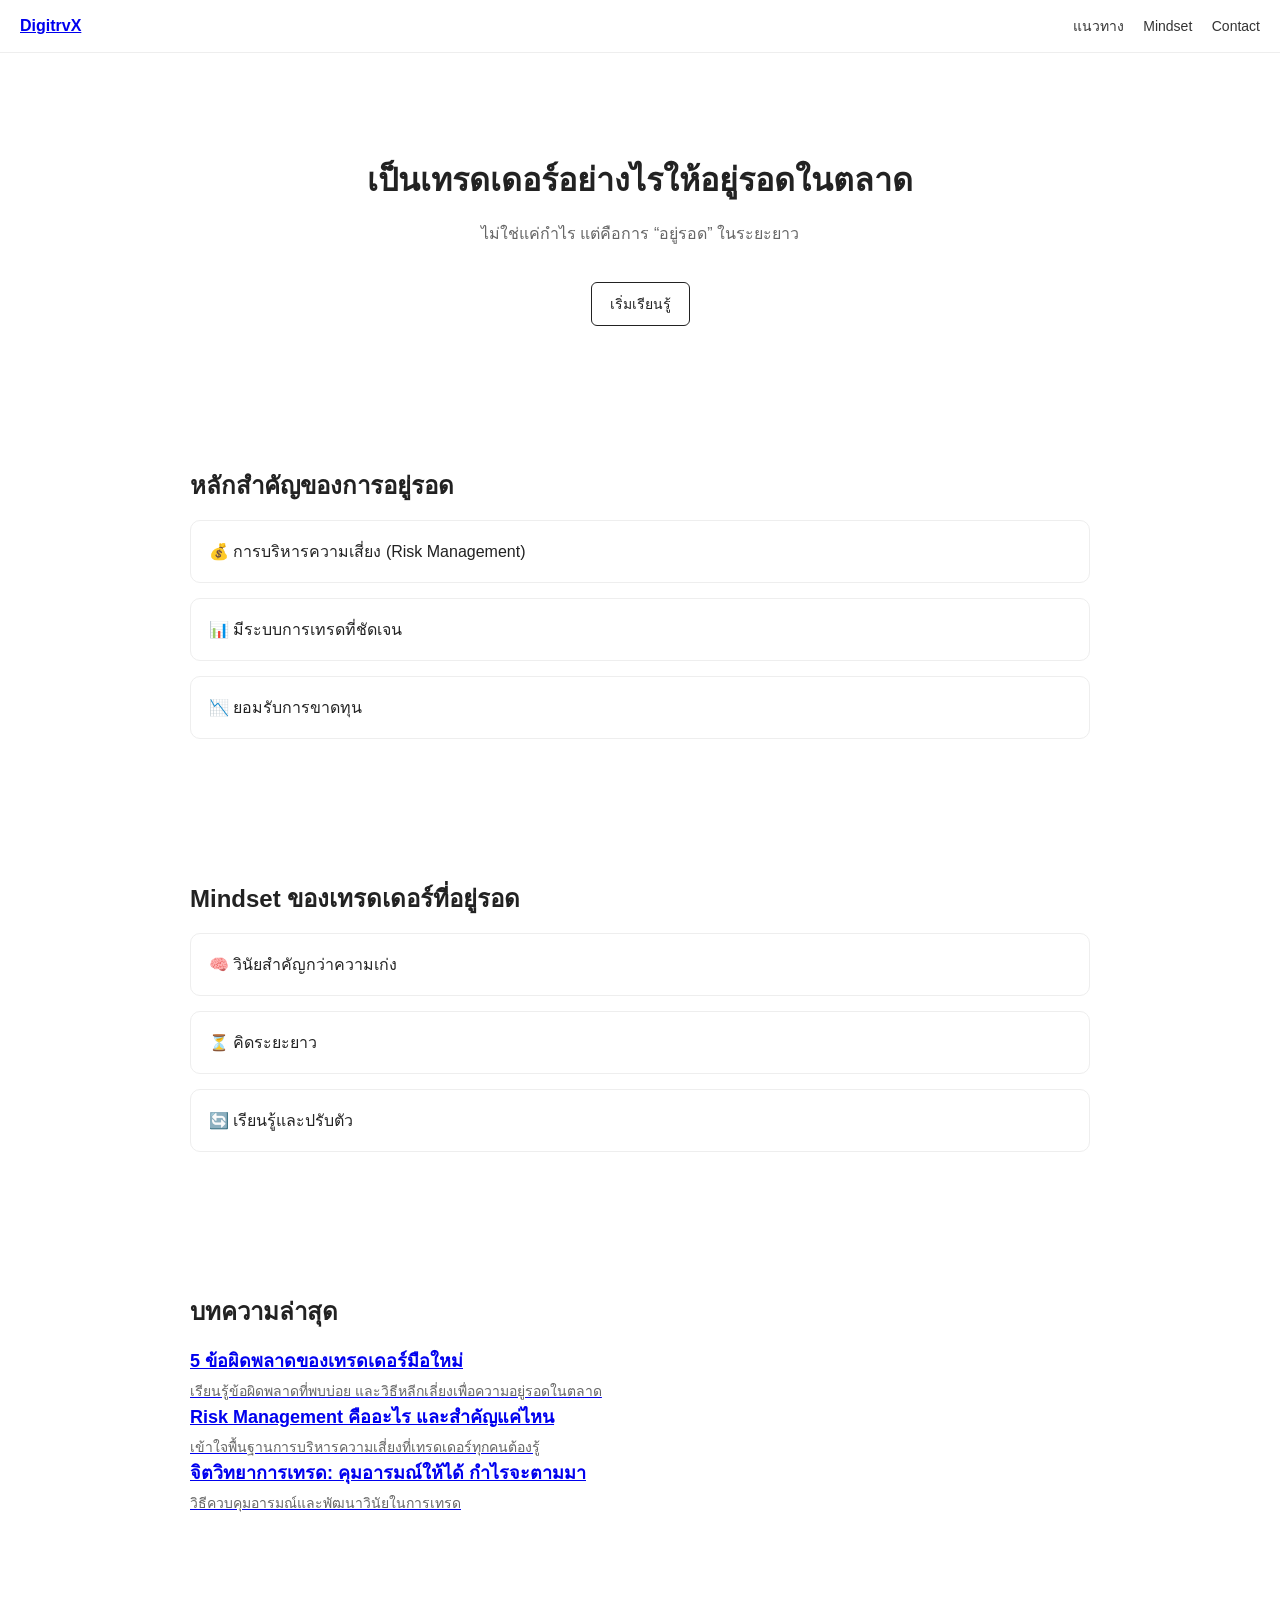
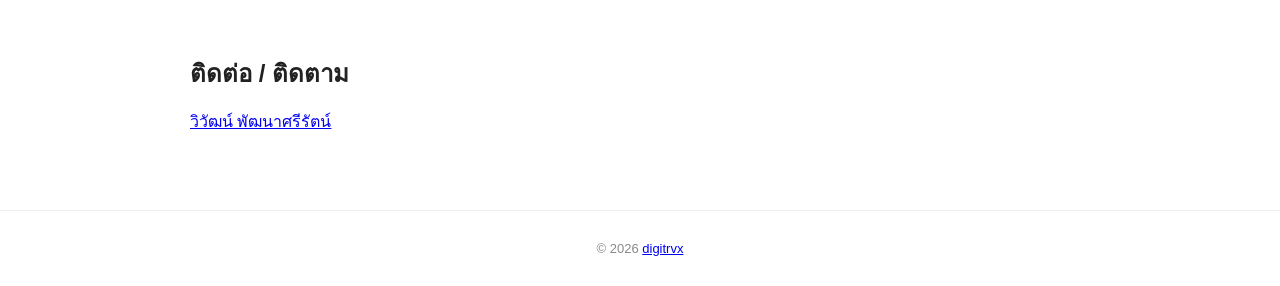
<file: index.html>
<!DOCTYPE html>
<html lang="th">
<head>
<meta charset="UTF-8">
<meta name="viewport" content="width=device-width, initial-scale=1.0">

<title>เป็นเทรดเดอร์อย่างไรให้อยู่รอดในตลาด</title>
<meta name="description" content="แนวทางการเป็นเทรดเดอร์ที่อยู่รอดในตลาดการเงิน เน้นการบริหารความเสี่ยง วินัย และจิตวิทยาการลงทุน">

<meta name="robots" content="index, follow">

<link rel="canonical" href="https://digitrvx.github.io/blog/" /> 
  
<link rel="icon" type="image/png" href="favicon/favicon-96x96.png" sizes="96x96" />
<link rel="icon" type="image/svg+xml" href="favicon/favicon.svg" />
<link rel="shortcut icon" href="favicon/favicon.ico" />
<link rel="apple-touch-icon" sizes="180x180" href="favicon/apple-touch-icon.png" />
  
<style>
body {
  margin:0;
  font-family: -apple-system, BlinkMacSystemFont, sans-serif;
  background:#ffffff;
  color:#222;
}

/* Header */
header {
  position:sticky;
  top:0;
  background:#fff;
  border-bottom:1px solid #eee;
  padding:15px 20px;
  display:flex;
  justify-content:space-between;
  align-items:center;
  z-index:1000;
}

nav a {
  margin-left:15px;
  text-decoration:none;
  color:#333;
  font-size:14px;
}

/* Hero */
.hero {
  text-align:center;
  padding:80px 20px 60px;
}

.hero h1 {
  font-size:32px;
  margin-bottom:10px;
}

.hero p {
  color:#666;
}

.btn {
  margin-top:20px;
  display:inline-block;
  padding:10px 18px;
  border:1px solid #222;
  border-radius:6px;
  cursor:pointer;
  font-size:14px;
  transition:0.2s;
}

.btn:hover {
  background:#222;
  color:#fff;
}

/* Section */
section {
  max-width:900px;
  margin:auto;
  padding:60px 20px;
}

h2 {
  margin-bottom:15px;
}

/* Card */
.card {
  border:1px solid #eee;
  border-radius:10px;
  padding:18px;
  margin-top:15px;
  cursor:pointer;
  transition:0.25s;
}

.card:hover {
  box-shadow:0 5px 15px rgba(0,0,0,0.05);
}

.card p {
  display:none;
  margin-top:10px;
  color:#555;
}

/* Active */
.card.active p {
  display:block;
}

/* Footer */
footer {
  text-align:center;
  padding:30px;
  border-top:1px solid #eee;
  color:#888;
  font-size:13px;
}

/* Responsive */
@media(max-width:600px){
  .hero h1 {
    font-size:24px;
  }
}

.post {
  border-bottom:1px solid #eee;
  padding:15px 0;
  cursor:pointer;
  transition:0.2s;
}

.post:hover {
  opacity:0.7;
}

.post h3 {
  margin:0;
  font-size:18px;
}

.post p {
  margin:5px 0 0;
  color:#666;
  font-size:14px;
}
  
</style>
</head>

<body>

<header>
  <strong><a href="/blog/">DigitrvX</a></strong>
  <nav>
    <a href="#guide">แนวทาง</a>
    <a href="#mindset">Mindset</a>
    <a href="#contact">Contact</a>
  </nav>
</header>

<!-- Hero -->
<div class="hero">
  <h1>เป็นเทรดเดอร์อย่างไรให้อยู่รอดในตลาด</h1>
  <p>ไม่ใช่แค่กำไร แต่คือการ “อยู่รอด” ในระยะยาว</p>
  <div class="btn" onclick="scrollToSection('guide')">เริ่มเรียนรู้</div>
</div>

<!-- Guide -->
<section id="guide">
  <h2>หลักสำคัญของการอยู่รอด</h2>

  <div class="card" onclick="toggle(this)">
    💰 การบริหารความเสี่ยง (Risk Management)
    <p>
      สิ่งที่สำคัญที่สุดไม่ใช่กำไร แต่คือการไม่ล้างพอร์ต จำกัดความเสี่ยงต่อการเทรดแต่ละครั้ง
      เช่น ไม่เสี่ยงเกิน 1-2% ของพอร์ต
    </p>
  </div>

  <div class="card" onclick="toggle(this)">
    📊 มีระบบการเทรดที่ชัดเจน
    <p>
      เทรดเดอร์ที่อยู่รอดต้องมีแผน ไม่ใช่เทรดตามอารมณ์ ต้องรู้ว่าจะเข้าเมื่อไหร่ ออกเมื่อไหร่
      และยอมรับผลลัพธ์ตามระบบ
    </p>
  </div>

  <div class="card" onclick="toggle(this)">
    📉 ยอมรับการขาดทุน
    <p>
      การขาดทุนเป็นส่วนหนึ่งของเกม คนที่อยู่รอดคือคนที่ “ขาดทุนเป็น” และไม่ปล่อยให้มันบานปลาย
    </p>
  </div>

</section>

<!-- Mindset -->
<section id="mindset">
  <h2>Mindset ของเทรดเดอร์ที่อยู่รอด</h2>

  <div class="card" onclick="toggle(this)">
    🧠 วินัยสำคัญกว่าความเก่ง
    <p>
      ต่อให้มีกลยุทธ์ดีแค่ไหน ถ้าไม่มีวินัยก็ไม่สามารถทำกำไรระยะยาวได้
    </p>
  </div>

  <div class="card" onclick="toggle(this)">
    ⏳ คิดระยะยาว
    <p>
      ตลาดไม่ได้ให้เงินคุณภายในวันเดียว การอยู่รอดคือการเล่นเกมระยะยาว
    </p>
  </div>

  <div class="card" onclick="toggle(this)">
    🔄 เรียนรู้และปรับตัว
    <p>
      ตลาดเปลี่ยนเสมอ เทรดเดอร์ต้องพัฒนาและปรับกลยุทธ์ตามสถานการณ์
    </p>
  </div>

</section>

<!-- Latest Posts -->
<section id="posts">
  <h2>บทความล่าสุด</h2>
  
  <a class="post" href="5-mistakes-beginner-traders-make.html">
    <h3>5 ข้อผิดพลาดของเทรดเดอร์มือใหม่</h3>
    <p>เรียนรู้ข้อผิดพลาดที่พบบ่อย และวิธีหลีกเลี่ยงเพื่อความอยู่รอดในตลาด</p>
  </a>

  <a class="post" href="what-is-risk-management.html">
    <h3>Risk Management คืออะไร และสำคัญแค่ไหน</h3>
    <p>เข้าใจพื้นฐานการบริหารความเสี่ยงที่เทรดเดอร์ทุกคนต้องรู้</p>
  </a>

  <a class="post" href="psychology-of-trading.html">
    <h3>จิตวิทยาการเทรด: คุมอารมณ์ให้ได้ กำไรจะตามมา</h3>
    <p>วิธีควบคุมอารมณ์และพัฒนาวินัยในการเทรด</p>
  </a>

  <!--<div class="post" onclick="openPost('5-mistakes-beginner-traders-make.html')">
    <h3>5 ข้อผิดพลาดของเทรดเดอร์มือใหม่</h3>
    <p>เรียนรู้ข้อผิดพลาดที่พบบ่อย และวิธีหลีกเลี่ยงเพื่อความอยู่รอดในตลาด</p>
  </div>-->
  
</section>

<!-- Contact -->
<section id="contact">
  <h2>ติดต่อ / ติดตาม</h2>
  <p><a href="about-author.html" target="_blank">วิวัฒน์ พัฒนาศรีรัตน์</a></p>
</section>

<footer>
  © 2026 <a href="/blog/">digitrvx</a>
</footer>

<script>
function scrollToSection(id){
  document.getElementById(id).scrollIntoView({
    behavior:'smooth'
  });
}

function toggle(el){
  el.classList.toggle("active");
}

function openPost(url){
  window.location.href = url;
}
</script>

</body>
</html>
</file>
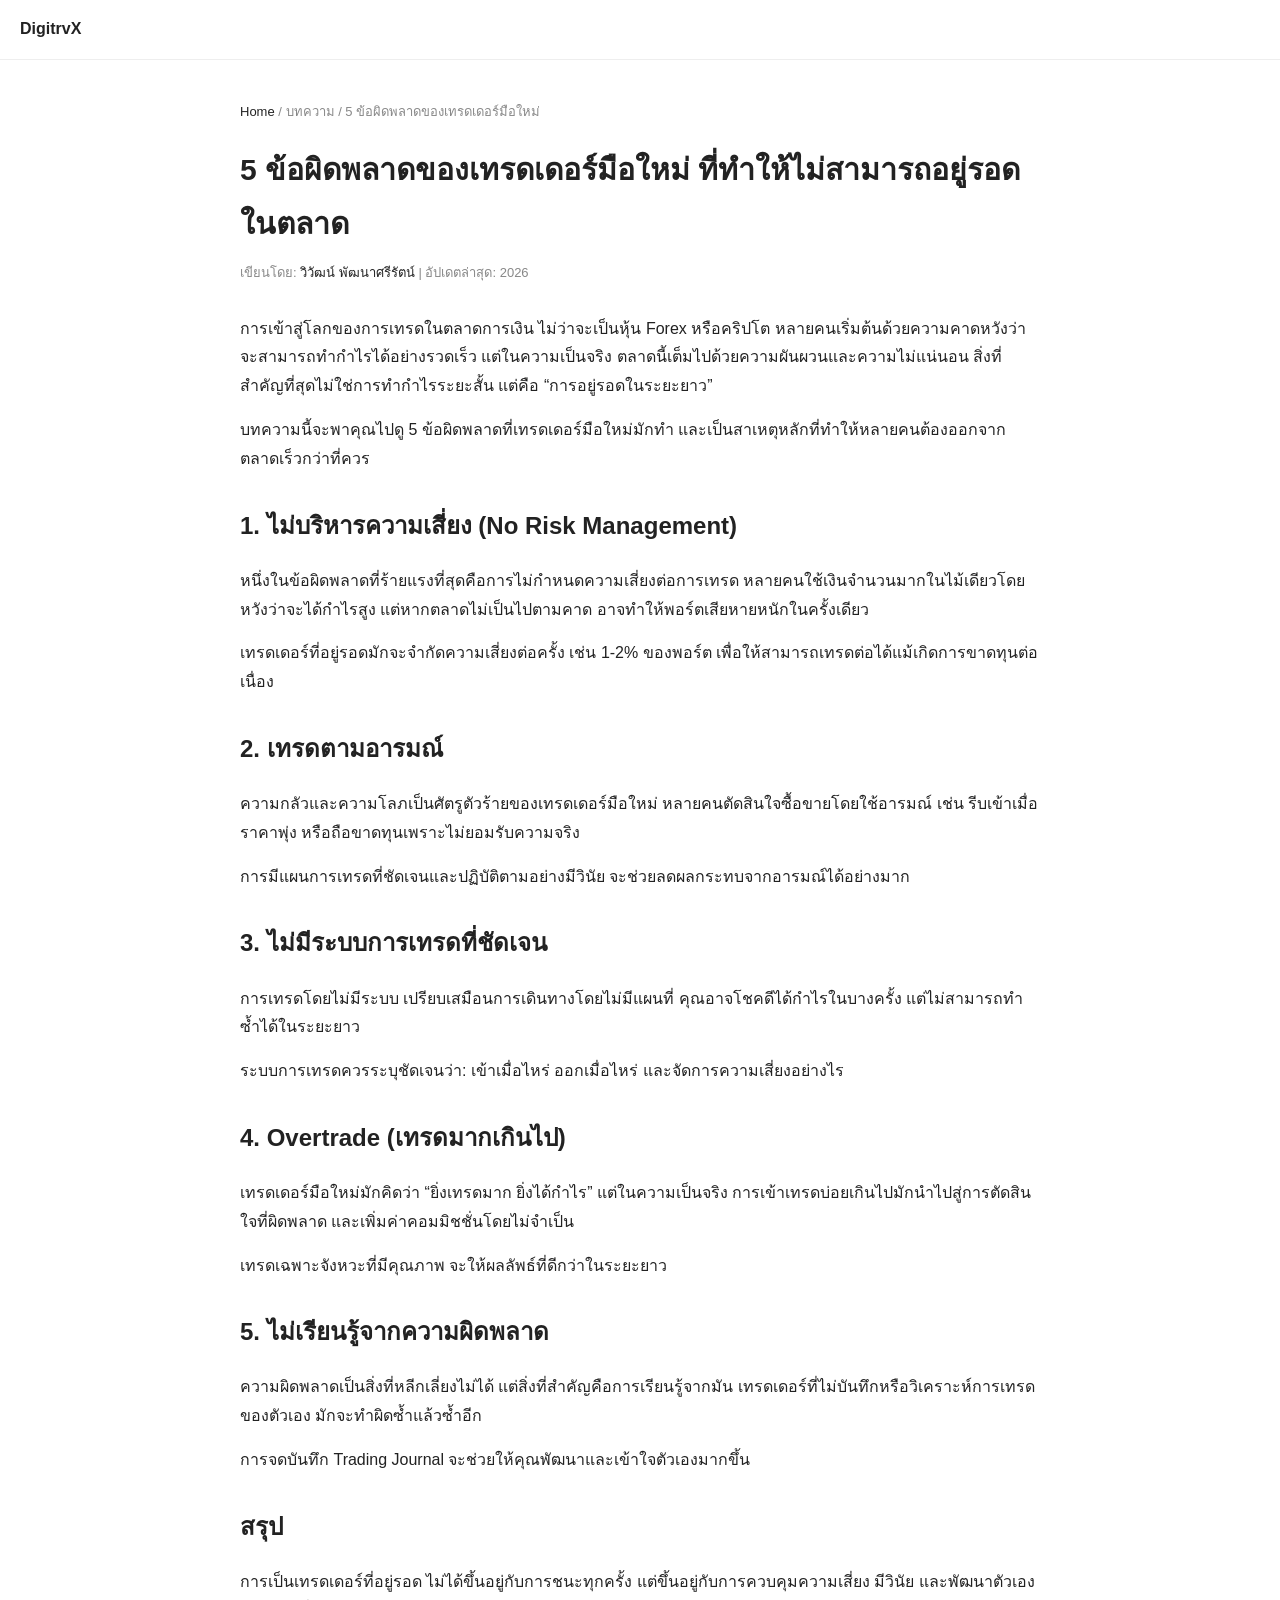
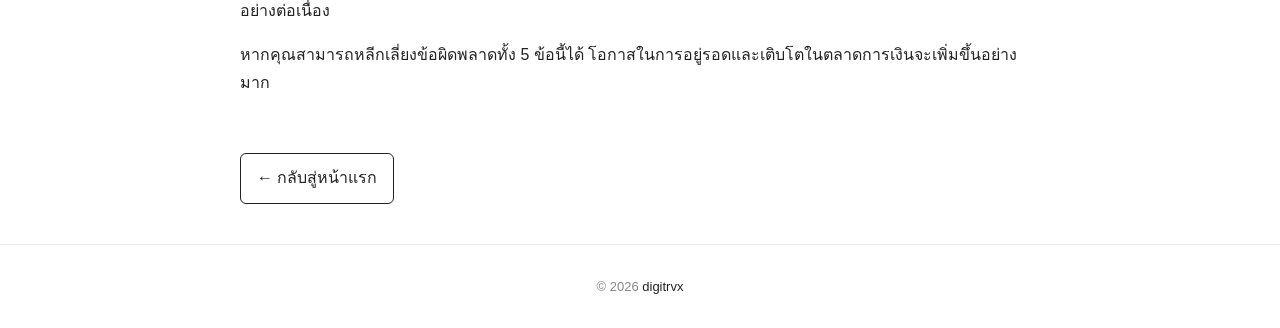
<file: 5-mistakes-beginner-traders-make.html>
<!DOCTYPE html>
<html lang="th">
<head>
<meta charset="UTF-8">
<meta name="viewport" content="width=device-width, initial-scale=1.0">

<title>5 ข้อผิดพลาดของเทรดเดอร์มือใหม่</title>
<meta name="description" content="รวม 5 ข้อผิดพลาดที่เทรดเดอร์มือใหม่มักเจอ พร้อมแนวทางแก้ไขเพื่อให้อยู่รอดในตลาดการเงิน">

<meta name="robots" content="index, follow">

<link rel="icon" type="image/png" href="favicon/favicon-96x96.png" sizes="96x96" />
<link rel="icon" type="image/svg+xml" href="favicon/favicon.svg" />
<link rel="shortcut icon" href="favicon/favicon.ico" />
<link rel="apple-touch-icon" sizes="180x180" href="favicon/apple-touch-icon.png" />
  
<style>
body {
  margin:0;
  font-family:-apple-system, BlinkMacSystemFont, sans-serif;
  background:#fff;
  color:#222;
  line-height:1.8;
}

/* Header */
header {
  position:sticky;
  top:0;
  background:#fff;
  border-bottom:1px solid #eee;
  padding:15px 20px;
  display:flex;
  justify-content:space-between;
  align-items:center;
}

a {
  text-decoration:none;
  color:#222;
}

/* Container */
.container {
  max-width:800px;
  margin:auto;
  padding:40px 20px;
}

/* Breadcrumb */
.breadcrumb {
  font-size:13px;
  color:#888;
  margin-bottom:20px;
}

/* Title */
h1 {
  font-size:30px;
  margin-bottom:10px;
}

.meta {
  font-size:13px;
  color:#888;
  margin-bottom:30px;
}

/* Content */
.content h2 {
  margin-top:30px;
}

.content p {
  margin:15px 0;
}

/* Back Button */
.back {
  display:inline-block;
  margin-top:40px;
  padding:10px 16px;
  border:1px solid #222;
  border-radius:6px;
  transition:0.2s;
}

.back:hover {
  background:#222;
  color:#fff;
}

/* Footer */
footer {
  text-align:center;
  padding:30px;
  border-top:1px solid #eee;
  color:#888;
  font-size:13px;
}

/* Responsive */
@media(max-width:600px){
  h1 {
    font-size:24px;
  }
}
</style>
</head>

<body>

<header>
  <strong><a href="/blog/">DigitrvX</a></strong>
</header>

<div class="container">

  <div class="breadcrumb">
    <a href="/blog/">Home</a> / บทความ / 5 ข้อผิดพลาดของเทรดเดอร์มือใหม่
  </div>

  <h1>5 ข้อผิดพลาดของเทรดเดอร์มือใหม่ ที่ทำให้ไม่สามารถอยู่รอดในตลาด</h1>

  <div class="meta">
    เขียนโดย: <a href="about-author.html" target="_blank">วิวัฒน์ พัฒนาศรีรัตน์</a> | อัปเดตล่าสุด: 2026
  </div>

  <div class="content">

    <p>
      การเข้าสู่โลกของการเทรดในตลาดการเงิน ไม่ว่าจะเป็นหุ้น Forex หรือคริปโต
      หลายคนเริ่มต้นด้วยความคาดหวังว่าจะสามารถทำกำไรได้อย่างรวดเร็ว แต่ในความเป็นจริง
      ตลาดนี้เต็มไปด้วยความผันผวนและความไม่แน่นอน สิ่งที่สำคัญที่สุดไม่ใช่การทำกำไรระยะสั้น
      แต่คือ “การอยู่รอดในระยะยาว”
    </p>

    <p>
      บทความนี้จะพาคุณไปดู 5 ข้อผิดพลาดที่เทรดเดอร์มือใหม่มักทำ
      และเป็นสาเหตุหลักที่ทำให้หลายคนต้องออกจากตลาดเร็วกว่าที่ควร
    </p>

    <h2>1. ไม่บริหารความเสี่ยง (No Risk Management)</h2>
    <p>
      หนึ่งในข้อผิดพลาดที่ร้ายแรงที่สุดคือการไม่กำหนดความเสี่ยงต่อการเทรด
      หลายคนใช้เงินจำนวนมากในไม้เดียวโดยหวังว่าจะได้กำไรสูง
      แต่หากตลาดไม่เป็นไปตามคาด อาจทำให้พอร์ตเสียหายหนักในครั้งเดียว
    </p>
    <p>
      เทรดเดอร์ที่อยู่รอดมักจะจำกัดความเสี่ยงต่อครั้ง เช่น 1-2% ของพอร์ต
      เพื่อให้สามารถเทรดต่อได้แม้เกิดการขาดทุนต่อเนื่อง
    </p>

    <h2>2. เทรดตามอารมณ์</h2>
    <p>
      ความกลัวและความโลภเป็นศัตรูตัวร้ายของเทรดเดอร์มือใหม่
      หลายคนตัดสินใจซื้อขายโดยใช้อารมณ์ เช่น รีบเข้าเมื่อราคาพุ่ง
      หรือถือขาดทุนเพราะไม่ยอมรับความจริง
    </p>
    <p>
      การมีแผนการเทรดที่ชัดเจนและปฏิบัติตามอย่างมีวินัย
      จะช่วยลดผลกระทบจากอารมณ์ได้อย่างมาก
    </p>

    <h2>3. ไม่มีระบบการเทรดที่ชัดเจน</h2>
    <p>
      การเทรดโดยไม่มีระบบ เปรียบเสมือนการเดินทางโดยไม่มีแผนที่
      คุณอาจโชคดีได้กำไรในบางครั้ง แต่ไม่สามารถทำซ้ำได้ในระยะยาว
    </p>
    <p>
      ระบบการเทรดควรระบุชัดเจนว่า:
      เข้าเมื่อไหร่ ออกเมื่อไหร่ และจัดการความเสี่ยงอย่างไร
    </p>

    <h2>4. Overtrade (เทรดมากเกินไป)</h2>
    <p>
      เทรดเดอร์มือใหม่มักคิดว่า “ยิ่งเทรดมาก ยิ่งได้กำไร”
      แต่ในความเป็นจริง การเข้าเทรดบ่อยเกินไปมักนำไปสู่การตัดสินใจที่ผิดพลาด
      และเพิ่มค่าคอมมิชชั่นโดยไม่จำเป็น
    </p>
    <p>
      เทรดเฉพาะจังหวะที่มีคุณภาพ จะให้ผลลัพธ์ที่ดีกว่าในระยะยาว
    </p>

    <h2>5. ไม่เรียนรู้จากความผิดพลาด</h2>
    <p>
      ความผิดพลาดเป็นสิ่งที่หลีกเลี่ยงไม่ได้ แต่สิ่งที่สำคัญคือการเรียนรู้จากมัน
      เทรดเดอร์ที่ไม่บันทึกหรือวิเคราะห์การเทรดของตัวเอง
      มักจะทำผิดซ้ำแล้วซ้ำอีก
    </p>
    <p>
      การจดบันทึก Trading Journal จะช่วยให้คุณพัฒนาและเข้าใจตัวเองมากขึ้น
    </p>

    <h2>สรุป</h2>
    <p>
      การเป็นเทรดเดอร์ที่อยู่รอด ไม่ได้ขึ้นอยู่กับการชนะทุกครั้ง
      แต่ขึ้นอยู่กับการควบคุมความเสี่ยง มีวินัย และพัฒนาตัวเองอย่างต่อเนื่อง
    </p>
    <p>
      หากคุณสามารถหลีกเลี่ยงข้อผิดพลาดทั้ง 5 ข้อนี้ได้
      โอกาสในการอยู่รอดและเติบโตในตลาดการเงินจะเพิ่มขึ้นอย่างมาก
    </p>

  </div>

  <a href="/blog/" class="back">← กลับสู่หน้าแรก</a>

</div>

<footer>
  © 2026 <a href="/blog/">digitrvx</a>
</footer>

</body>
</html>
</file>
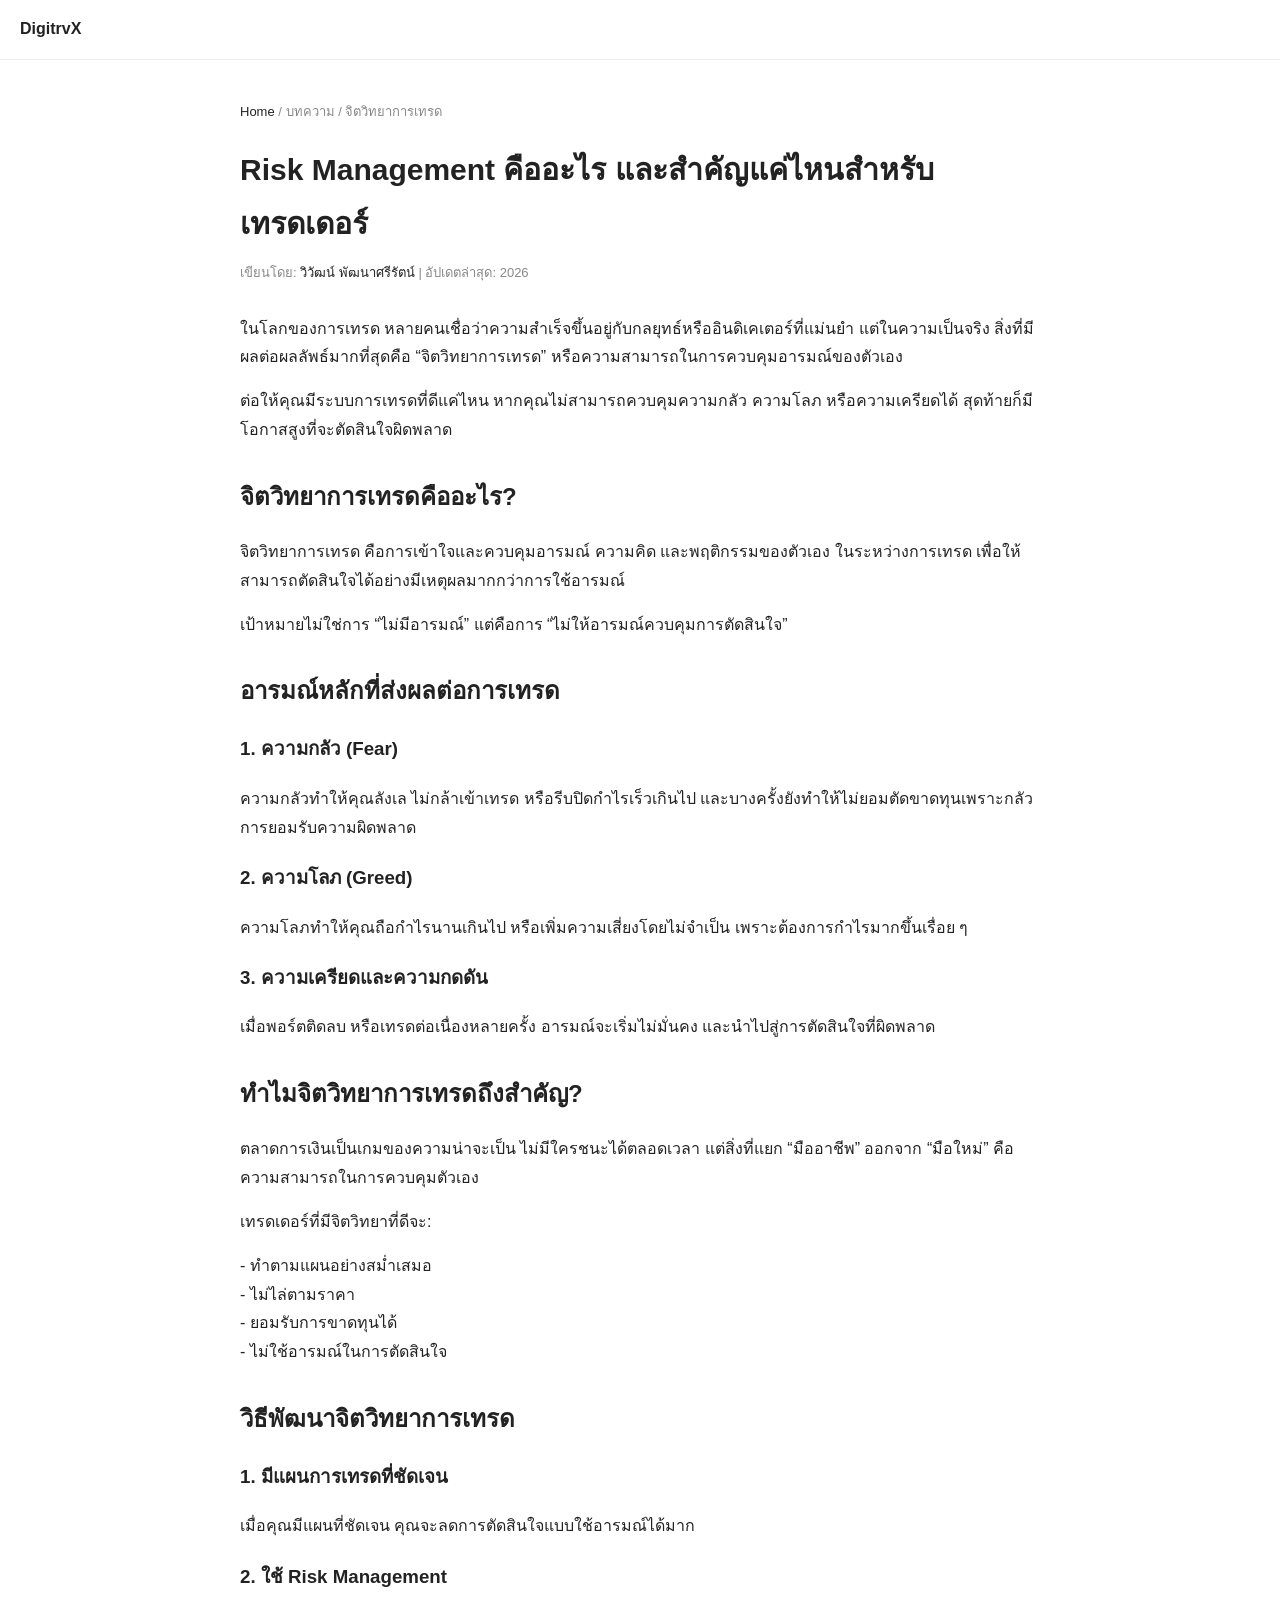
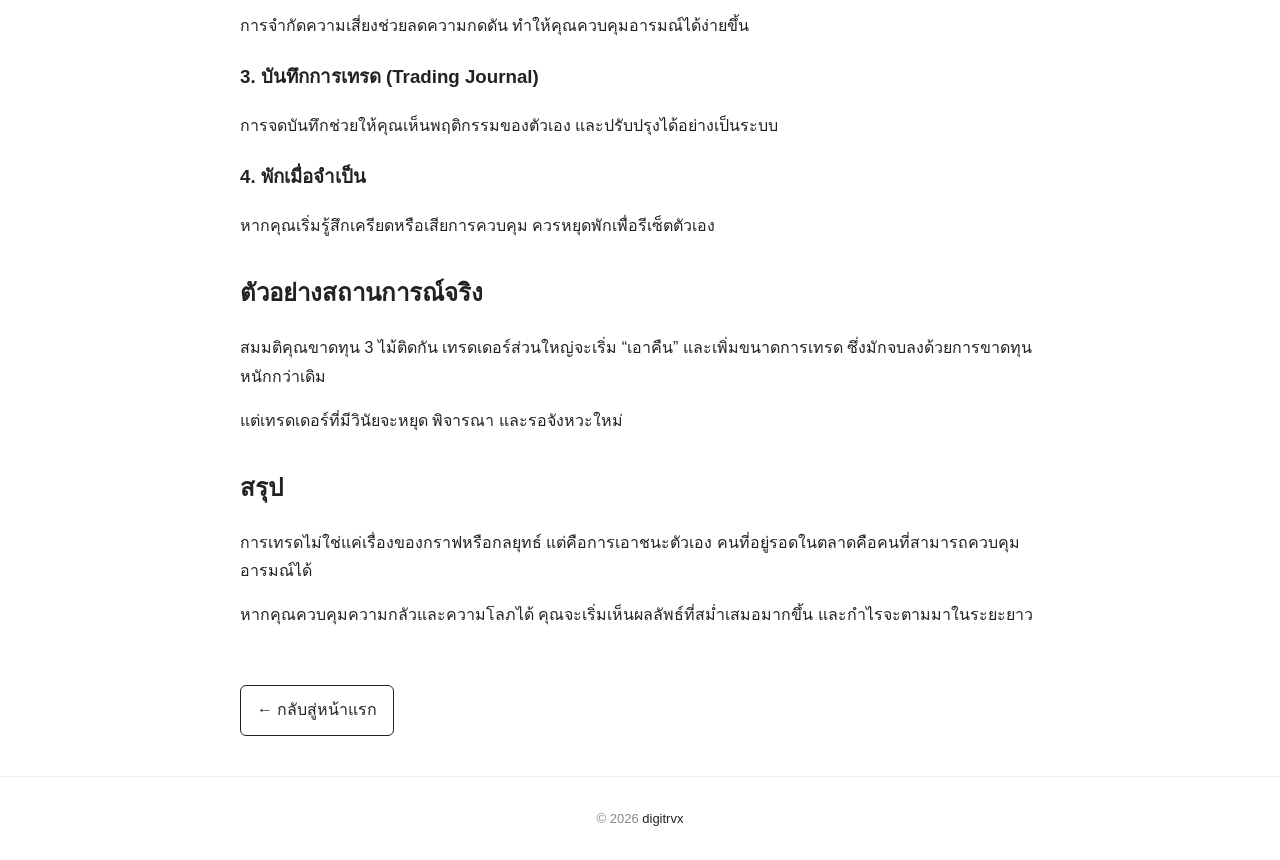
<file: psychology-of-trading.html>
<!DOCTYPE html>
<html lang="th">
<head>
<meta charset="UTF-8">
<meta name="viewport" content="width=device-width, initial-scale=1.0">

<title>จิตวิทยาการเทรด: คุมอารมณ์ให้ได้ กำไรจะตามมา</title>
<meta name="description" content="เข้าใจจิตวิทยาการเทรด วิธีควบคุมอารมณ์ ลดความกลัวและความโลภ เพื่อเพิ่มโอกาสอยู่รอดและทำกำไรในตลาด">

<meta name="robots" content="index, follow">

<link rel="icon" type="image/png" href="favicon/favicon-96x96.png" sizes="96x96" />
<link rel="icon" type="image/svg+xml" href="favicon/favicon.svg" />
<link rel="shortcut icon" href="favicon/favicon.ico" />
<link rel="apple-touch-icon" sizes="180x180" href="favicon/apple-touch-icon.png" />
  
<style>
body {
  margin:0;
  font-family:-apple-system, BlinkMacSystemFont, sans-serif;
  background:#fff;
  color:#222;
  line-height:1.8;
}

/* Header */
header {
  position:sticky;
  top:0;
  background:#fff;
  border-bottom:1px solid #eee;
  padding:15px 20px;
  display:flex;
  justify-content:space-between;
  align-items:center;
}

a {
  text-decoration:none;
  color:#222;
}

/* Container */
.container {
  max-width:800px;
  margin:auto;
  padding:40px 20px;
}

/* Breadcrumb */
.breadcrumb {
  font-size:13px;
  color:#888;
  margin-bottom:20px;
}

/* Title */
h1 {
  font-size:30px;
  margin-bottom:10px;
}

.meta {
  font-size:13px;
  color:#888;
  margin-bottom:30px;
}

/* Content */
.content h2 {
  margin-top:30px;
}

.content p {
  margin:15px 0;
}

/* Back Button */
.back {
  display:inline-block;
  margin-top:40px;
  padding:10px 16px;
  border:1px solid #222;
  border-radius:6px;
  transition:0.2s;
}

.back:hover {
  background:#222;
  color:#fff;
}

/* Footer */
footer {
  text-align:center;
  padding:30px;
  border-top:1px solid #eee;
  color:#888;
  font-size:13px;
}

/* Responsive */
@media(max-width:600px){
  h1 {
    font-size:24px;
  }
}
</style>
</head>

<body>

<header>
  <strong><a href="/blog/">DigitrvX</a></strong>
</header>

<div class="container">

  <div class="breadcrumb">
    <a href="index.html">Home</a> / บทความ / จิตวิทยาการเทรด
  </div>

  <h1>Risk Management คืออะไร และสำคัญแค่ไหนสำหรับเทรดเดอร์</h1>

  <div class="meta">
    เขียนโดย: <a href="about-author.html" target="_blank">วิวัฒน์ พัฒนาศรีรัตน์</a> | อัปเดตล่าสุด: 2026
  </div>

  <div class="content">

    <p>
      ในโลกของการเทรด หลายคนเชื่อว่าความสำเร็จขึ้นอยู่กับกลยุทธ์หรืออินดิเคเตอร์ที่แม่นยำ
      แต่ในความเป็นจริง สิ่งที่มีผลต่อผลลัพธ์มากที่สุดคือ “จิตวิทยาการเทรด”
      หรือความสามารถในการควบคุมอารมณ์ของตัวเอง
    </p>

    <p>
      ต่อให้คุณมีระบบการเทรดที่ดีแค่ไหน หากคุณไม่สามารถควบคุมความกลัว ความโลภ
      หรือความเครียดได้ สุดท้ายก็มีโอกาสสูงที่จะตัดสินใจผิดพลาด
    </p>

    <h2>จิตวิทยาการเทรดคืออะไร?</h2>
    <p>
      จิตวิทยาการเทรด คือการเข้าใจและควบคุมอารมณ์ ความคิด และพฤติกรรมของตัวเอง
      ในระหว่างการเทรด เพื่อให้สามารถตัดสินใจได้อย่างมีเหตุผลมากกว่าการใช้อารมณ์
    </p>

    <p>
      เป้าหมายไม่ใช่การ “ไม่มีอารมณ์” แต่คือการ “ไม่ให้อารมณ์ควบคุมการตัดสินใจ”
    </p>

    <h2>อารมณ์หลักที่ส่งผลต่อการเทรด</h2>

    <h3>1. ความกลัว (Fear)</h3>
    <p>
      ความกลัวทำให้คุณลังเล ไม่กล้าเข้าเทรด หรือรีบปิดกำไรเร็วเกินไป
      และบางครั้งยังทำให้ไม่ยอมตัดขาดทุนเพราะกลัวการยอมรับความผิดพลาด
    </p>

    <h3>2. ความโลภ (Greed)</h3>
    <p>
      ความโลภทำให้คุณถือกำไรนานเกินไป หรือเพิ่มความเสี่ยงโดยไม่จำเป็น
      เพราะต้องการกำไรมากขึ้นเรื่อย ๆ
    </p>

    <h3>3. ความเครียดและความกดดัน</h3>
    <p>
      เมื่อพอร์ตติดลบ หรือเทรดต่อเนื่องหลายครั้ง อารมณ์จะเริ่มไม่มั่นคง
      และนำไปสู่การตัดสินใจที่ผิดพลาด
    </p>

    <h2>ทำไมจิตวิทยาการเทรดถึงสำคัญ?</h2>

    <p>
      ตลาดการเงินเป็นเกมของความน่าจะเป็น ไม่มีใครชนะได้ตลอดเวลา
      แต่สิ่งที่แยก “มืออาชีพ” ออกจาก “มือใหม่” คือความสามารถในการควบคุมตัวเอง
    </p>

    <p>
      เทรดเดอร์ที่มีจิตวิทยาที่ดีจะ:
    </p>

    <p>
      - ทำตามแผนอย่างสม่ำเสมอ<br>
      - ไม่ไล่ตามราคา<br>
      - ยอมรับการขาดทุนได้<br>
      - ไม่ใช้อารมณ์ในการตัดสินใจ
    </p>

    <h2>วิธีพัฒนาจิตวิทยาการเทรด</h2>

    <h3>1. มีแผนการเทรดที่ชัดเจน</h3>
    <p>
      เมื่อคุณมีแผนที่ชัดเจน คุณจะลดการตัดสินใจแบบใช้อารมณ์ได้มาก
    </p>

    <h3>2. ใช้ Risk Management</h3>
    <p>
      การจำกัดความเสี่ยงช่วยลดความกดดัน ทำให้คุณควบคุมอารมณ์ได้ง่ายขึ้น
    </p>

    <h3>3. บันทึกการเทรด (Trading Journal)</h3>
    <p>
      การจดบันทึกช่วยให้คุณเห็นพฤติกรรมของตัวเอง และปรับปรุงได้อย่างเป็นระบบ
    </p>

    <h3>4. พักเมื่อจำเป็น</h3>
    <p>
      หากคุณเริ่มรู้สึกเครียดหรือเสียการควบคุม ควรหยุดพักเพื่อรีเซ็ตตัวเอง
    </p>

    <h2>ตัวอย่างสถานการณ์จริง</h2>

    <p>
      สมมติคุณขาดทุน 3 ไม้ติดกัน เทรดเดอร์ส่วนใหญ่จะเริ่ม “เอาคืน”
      และเพิ่มขนาดการเทรด ซึ่งมักจบลงด้วยการขาดทุนหนักกว่าเดิม
    </p>

    <p>
      แต่เทรดเดอร์ที่มีวินัยจะหยุด พิจารณา และรอจังหวะใหม่
    </p>

    <h2>สรุป</h2>

    <p>
      การเทรดไม่ใช่แค่เรื่องของกราฟหรือกลยุทธ์ แต่คือการเอาชนะตัวเอง
      คนที่อยู่รอดในตลาดคือคนที่สามารถควบคุมอารมณ์ได้
    </p>

    <p>
      หากคุณควบคุมความกลัวและความโลภได้
      คุณจะเริ่มเห็นผลลัพธ์ที่สม่ำเสมอมากขึ้น และกำไรจะตามมาในระยะยาว
    </p>

  </div>

  <a href="index.html" class="back">← กลับสู่หน้าแรก</a>

</div>

<footer>
  © 2026 <a href="/blog/">digitrvx</a>
</footer>

</body>
</html>
</file>
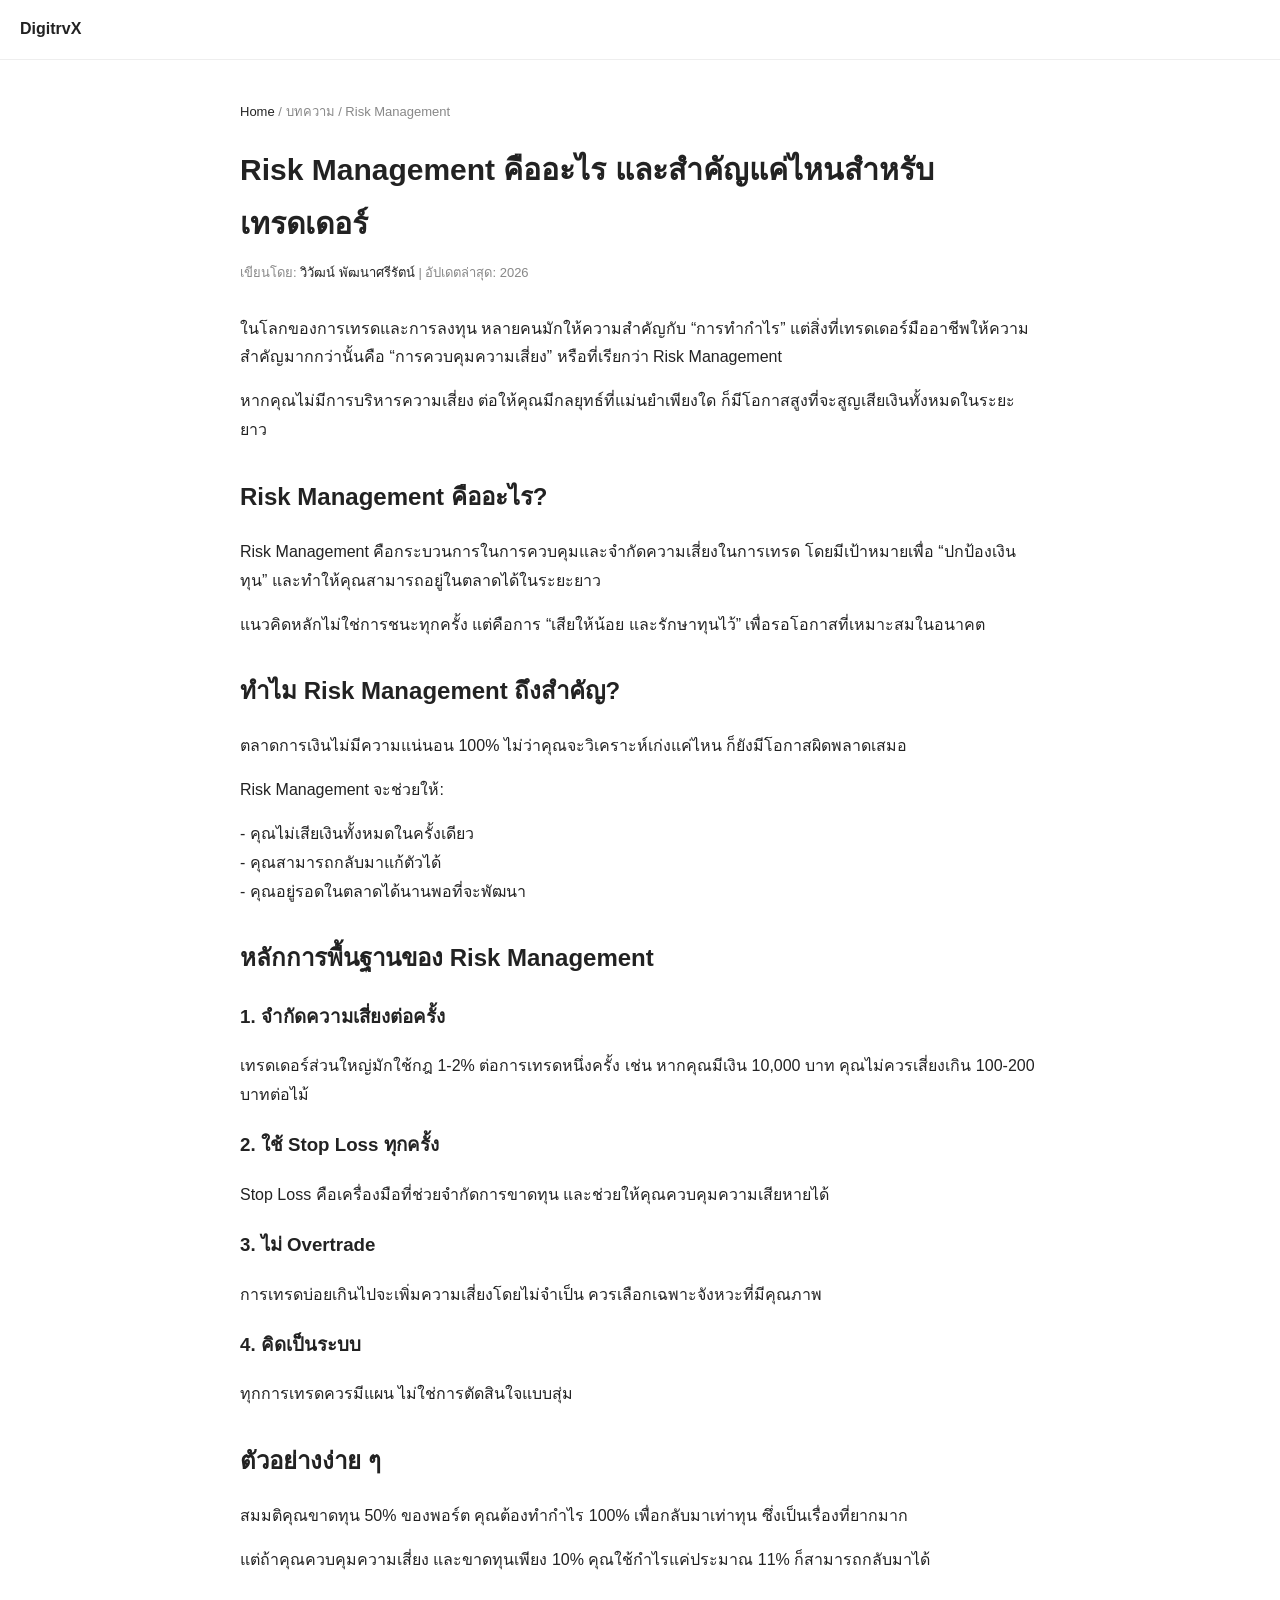
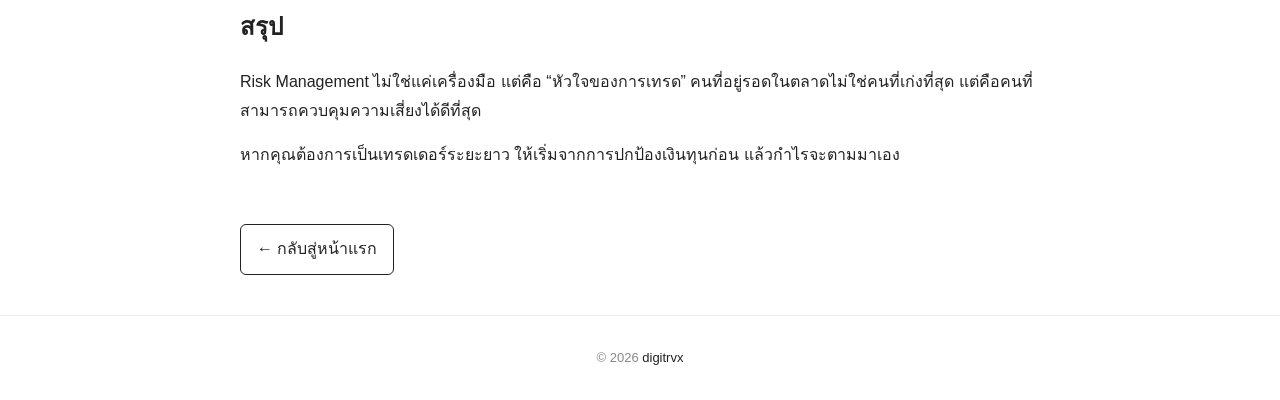
<file: what-is-risk-management.html>
<!DOCTYPE html>
<html lang="th">
<head>
<meta charset="UTF-8">
<meta name="viewport" content="width=device-width, initial-scale=1.0">

<title>Risk Management คืออะไร และสำคัญแค่ไหน</title>
<meta name="description" content="เข้าใจ Risk Management หรือการบริหารความเสี่ยงในการเทรด ทำไมถึงสำคัญ และช่วยให้คุณอยู่รอดในตลาดได้อย่างไร">

<meta name="robots" content="index, follow">

<link rel="icon" type="image/png" href="favicon/favicon-96x96.png" sizes="96x96" />
<link rel="icon" type="image/svg+xml" href="favicon/favicon.svg" />
<link rel="shortcut icon" href="favicon/favicon.ico" />
<link rel="apple-touch-icon" sizes="180x180" href="favicon/apple-touch-icon.png" />
  
<style>
body {
  margin:0;
  font-family:-apple-system, BlinkMacSystemFont, sans-serif;
  background:#fff;
  color:#222;
  line-height:1.8;
}

/* Header */
header {
  position:sticky;
  top:0;
  background:#fff;
  border-bottom:1px solid #eee;
  padding:15px 20px;
  display:flex;
  justify-content:space-between;
  align-items:center;
}

a {
  text-decoration:none;
  color:#222;
}

/* Container */
.container {
  max-width:800px;
  margin:auto;
  padding:40px 20px;
}

/* Breadcrumb */
.breadcrumb {
  font-size:13px;
  color:#888;
  margin-bottom:20px;
}

/* Title */
h1 {
  font-size:30px;
  margin-bottom:10px;
}

.meta {
  font-size:13px;
  color:#888;
  margin-bottom:30px;
}

/* Content */
.content h2 {
  margin-top:30px;
}

.content p {
  margin:15px 0;
}

/* Back Button */
.back {
  display:inline-block;
  margin-top:40px;
  padding:10px 16px;
  border:1px solid #222;
  border-radius:6px;
  transition:0.2s;
}

.back:hover {
  background:#222;
  color:#fff;
}

/* Footer */
footer {
  text-align:center;
  padding:30px;
  border-top:1px solid #eee;
  color:#888;
  font-size:13px;
}

/* Responsive */
@media(max-width:600px){
  h1 {
    font-size:24px;
  }
}
</style>
</head>

<body>

<header>
  <strong><a href="/blog/">DigitrvX</a></strong>
</header>

<div class="container">

  <div class="breadcrumb">
    <a href="/blog/">Home</a> / บทความ / Risk Management
  </div>

  <h1>Risk Management คืออะไร และสำคัญแค่ไหนสำหรับเทรดเดอร์</h1>

  <div class="meta">
    เขียนโดย: <a href="about-author.html" target="_blank">วิวัฒน์ พัฒนาศรีรัตน์</a> | อัปเดตล่าสุด: 2026
  </div>

  <div class="content">

    <p>
      ในโลกของการเทรดและการลงทุน หลายคนมักให้ความสำคัญกับ “การทำกำไร”
      แต่สิ่งที่เทรดเดอร์มืออาชีพให้ความสำคัญมากกว่านั้นคือ “การควบคุมความเสี่ยง”
      หรือที่เรียกว่า Risk Management
    </p>

    <p>
      หากคุณไม่มีการบริหารความเสี่ยง ต่อให้คุณมีกลยุทธ์ที่แม่นยำเพียงใด
      ก็มีโอกาสสูงที่จะสูญเสียเงินทั้งหมดในระยะยาว
    </p>

    <h2>Risk Management คืออะไร?</h2>
    <p>
      Risk Management คือกระบวนการในการควบคุมและจำกัดความเสี่ยงในการเทรด
      โดยมีเป้าหมายเพื่อ “ปกป้องเงินทุน” และทำให้คุณสามารถอยู่ในตลาดได้ในระยะยาว
    </p>

    <p>
      แนวคิดหลักไม่ใช่การชนะทุกครั้ง แต่คือการ “เสียให้น้อย และรักษาทุนไว้”
      เพื่อรอโอกาสที่เหมาะสมในอนาคต
    </p>

    <h2>ทำไม Risk Management ถึงสำคัญ?</h2>

    <p>
      ตลาดการเงินไม่มีความแน่นอน 100% ไม่ว่าคุณจะวิเคราะห์เก่งแค่ไหน
      ก็ยังมีโอกาสผิดพลาดเสมอ
    </p>

    <p>
      Risk Management จะช่วยให้:
    </p>

    <p>
      - คุณไม่เสียเงินทั้งหมดในครั้งเดียว<br>
      - คุณสามารถกลับมาแก้ตัวได้<br>
      - คุณอยู่รอดในตลาดได้นานพอที่จะพัฒนา
    </p>

    <h2>หลักการพื้นฐานของ Risk Management</h2>

    <h3>1. จำกัดความเสี่ยงต่อครั้ง</h3>
    <p>
      เทรดเดอร์ส่วนใหญ่มักใช้กฎ 1-2% ต่อการเทรดหนึ่งครั้ง
      เช่น หากคุณมีเงิน 10,000 บาท คุณไม่ควรเสี่ยงเกิน 100-200 บาทต่อไม้
    </p>

    <h3>2. ใช้ Stop Loss ทุกครั้ง</h3>
    <p>
      Stop Loss คือเครื่องมือที่ช่วยจำกัดการขาดทุน
      และช่วยให้คุณควบคุมความเสียหายได้
    </p>

    <h3>3. ไม่ Overtrade</h3>
    <p>
      การเทรดบ่อยเกินไปจะเพิ่มความเสี่ยงโดยไม่จำเป็น
      ควรเลือกเฉพาะจังหวะที่มีคุณภาพ
    </p>

    <h3>4. คิดเป็นระบบ</h3>
    <p>
      ทุกการเทรดควรมีแผน ไม่ใช่การตัดสินใจแบบสุ่ม
    </p>

    <h2>ตัวอย่างง่าย ๆ</h2>

    <p>
      สมมติคุณขาดทุน 50% ของพอร์ต คุณต้องทำกำไร 100% เพื่อกลับมาเท่าทุน
      ซึ่งเป็นเรื่องที่ยากมาก
    </p>

    <p>
      แต่ถ้าคุณควบคุมความเสี่ยง และขาดทุนเพียง 10%
      คุณใช้กำไรแค่ประมาณ 11% ก็สามารถกลับมาได้
    </p>

    <h2>สรุป</h2>

    <p>
      Risk Management ไม่ใช่แค่เครื่องมือ แต่คือ “หัวใจของการเทรด”
      คนที่อยู่รอดในตลาดไม่ใช่คนที่เก่งที่สุด
      แต่คือคนที่สามารถควบคุมความเสี่ยงได้ดีที่สุด
    </p>

    <p>
      หากคุณต้องการเป็นเทรดเดอร์ระยะยาว
      ให้เริ่มจากการปกป้องเงินทุนก่อน แล้วกำไรจะตามมาเอง
    </p>

  </div>

  <a href="/blog/" class="back">← กลับสู่หน้าแรก</a>

</div>

<footer>
  © 2026 <a href="/blog/">digitrvx</a>
</footer>

</body>
</html>
</file>
